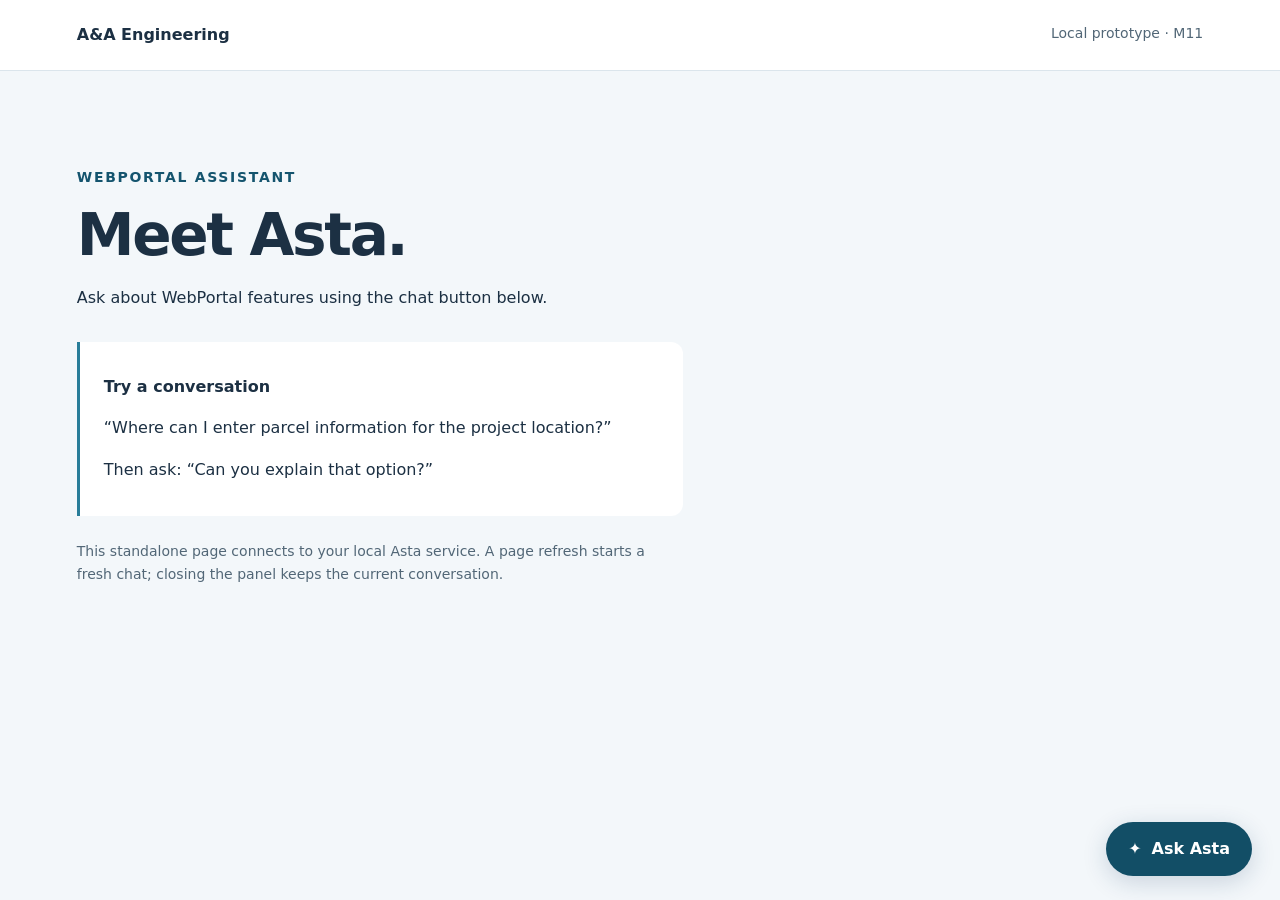
<file: frontend/index.html>
<!doctype html>
<html lang="en">
<head>
  <meta charset="utf-8">
  <meta name="viewport" content="width=device-width, initial-scale=1">
  <title>Asta · Local chat prototype</title>
  <link rel="stylesheet" href="./css/asta-widget.css">
  <script type="module" src="./js/asta-widget.js"></script>
</head>
<body class="asta-demo">
  <header class="asta-demo-header"><strong>A&amp;A Engineering</strong><span>Local prototype · M11</span></header>
  <main class="asta-demo-main">
    <p class="asta-demo-eyebrow">WEBPORTAL ASSISTANT</p>
    <h1>Meet Asta.</h1>
    <p>Ask about WebPortal features using the chat button below.</p>
    <section class="asta-demo-card" aria-labelledby="try-heading">
      <h2 id="try-heading">Try a conversation</h2>
      <p>“Where can I enter parcel information for the project location?”</p>
      <p>Then ask: “Can you explain that option?”</p>
    </section>
    <p class="asta-demo-note">This standalone page connects to your local Asta service. A page refresh starts a fresh chat; closing the panel keeps the current conversation.</p>
  </main>
  <div id="asta-widget" data-api-base="/api/v1/chat"></div>
</body>
</html>
</file>
<file: frontend/css/asta-widget.css>
:host { font: 16px/1.5 "Segoe UI", system-ui, sans-serif; color: #1c3043; color-scheme: light; }
*, *::before, *::after { box-sizing: border-box; }
[hidden] { display: none !important; }
button, textarea { font: inherit; }
button { cursor: pointer; }
button:disabled { cursor: default; opacity: .55; }
button:focus-visible, textarea:focus-visible, summary:focus-visible { outline: 3px solid #eaa434; outline-offset: 3px; }
.asta-launcher { position: fixed; right: 28px; bottom: 24px; z-index: 10000; display: flex; gap: 10px; align-items: center; padding: 15px 22px; border: 0; border-radius: 32px; background: #124e66; color: #fff; box-shadow: 0 6px 24px #173d6430; font-weight: 650; }
.asta-panel { position: fixed; right: 28px; bottom: 96px; z-index: 10001; width: 410px; max-width: calc(100vw - 32px); height: 620px; max-height: calc(100dvh - 120px); display: flex; flex-direction: column; border: 1px solid #cddce5; border-radius: 20px; background: white; overflow: hidden; box-shadow: 0 18px 65px #19394b26; }
.asta-header { display: flex; gap: 12px; align-items: center; padding: 18px; color: #fff; background: #124e66; }
.asta-avatar { display: grid; place-items: center; width: 40px; height: 40px; border-radius: 12px; background: #ffffff20; font-weight: 700; flex-shrink: 0; }
.asta-heading { flex: 1; }
.asta-heading h2 { font-size: 18px; margin: 0; }
.asta-heading p { font-size: 14px; margin: 0; color: #dbecf3; }
.asta-close { border: 0; background: transparent; color: white; font-size: 28px; min-width: 44px; min-height: 44px; }
.asta-toolbar { display: flex; justify-content: space-between; align-items: center; padding: 6px 18px; border-bottom: 1px solid #e6edf1; font-size: 14px; color: #526777; }
.asta-new { border: 0; background: transparent; padding: 10px 0 10px 12px; color: #14546e; font-weight: 600; }
.asta-messages { flex: 1; min-height: 65px; overflow-y: auto; overscroll-behavior: contain; padding: 18px; background: #f7fafc; }
.asta-message { padding: 12px 14px; border-radius: 14px; margin-bottom: 14px; max-width: 94%; overflow-wrap: anywhere; }
.asta-message strong { font-size: 14px; }
.asta-message p { white-space: pre-wrap; margin: 6px 0 0; }
.asta-assistant { background: white; border: 1px solid #e0e8ef; }
.asta-user { background: #e0eef5; margin-left: auto; }
.asta-message details { margin-top: 12px; font-size: 14px; }
.asta-message summary { cursor: pointer; color: #14546e; }
.asta-message ul { padding-left: 20px; }
.asta-message small { display: block; margin-top: 8px; color: #8b3c26; font-size: 14px; }
.asta-status, .asta-error { margin: 0; padding: 0 18px; font-size: 14px; }
.asta-status:not(:empty) { padding-top: 10px; padding-bottom: 10px; color: #526777; }
.asta-error { color: #893a23; background: #fff1e9; padding: 10px 18px; max-height: 110px; overflow: auto; }
.asta-form { padding: 12px 18px 16px; border-top: 1px solid #e6edf1; }
.asta-form label { display: block; font-size: 14px; font-weight: 600; margin-bottom: 8px; }
.asta-form textarea { display: block; width: 100%; resize: none; padding: 10px; border: 1px solid #b7cbd8; border-radius: 10px; color: #1c3043; background: #fff; }
.asta-compose-bottom { display: flex; align-items: center; gap: 12px; margin-top: 10px; }
.asta-compose-bottom span { flex: 1; font-size: 12px; color: #526777; }
.asta-send { padding: 10px 15px; border: 0; border-radius: 9px; background: #124e66; color: #fff; font-weight: 600; }
.asta-demo { margin: 0; font: 16px/1.6 "Segoe UI", system-ui, sans-serif; color: #1c3043; background: #f3f7fa; }
.asta-demo-header { display: flex; justify-content: space-between; gap: 16px; flex-wrap: wrap; padding: 22px 6vw; border-bottom: 1px solid #dbe5ec; background: white; }
.asta-demo-header span { color: #526777; font-size: 14px; }
.asta-demo-main { max-width: 760px; padding: 9vh 6vw 120px; }
.asta-demo-eyebrow { color: #14546e; font-size: 14px; font-weight: 650; letter-spacing: .12em; }
.asta-demo-main h1 { margin: 12px 0; font-size: clamp(36px, 5vw, 58px); line-height: 1.15; letter-spacing: -.04em; }
.asta-demo-card { margin-top: 32px; padding: 18px 24px; border-left: 3px solid #287d99; background: white; border-radius: 0 12px 12px 0; }
.asta-demo-card h2 { font-size: 16px; }
.asta-demo-note { color: #526777; font-size: 14px; margin-top: 24px; }
@media (max-width: 480px) {
  .asta-launcher { right: 16px; bottom: 16px; }
  .asta-panel { right: 8px; bottom: 88px; width: calc(100vw - 16px); max-width: none; max-height: calc(100dvh - 100px); border-radius: 15px; }
}
@media (max-height: 540px) {
  .asta-panel { bottom: 8px; max-height: calc(100dvh - 16px); }
  .asta-header { padding: 8px 14px; }
  .asta-form { padding: 8px 14px; }
}
</file>
